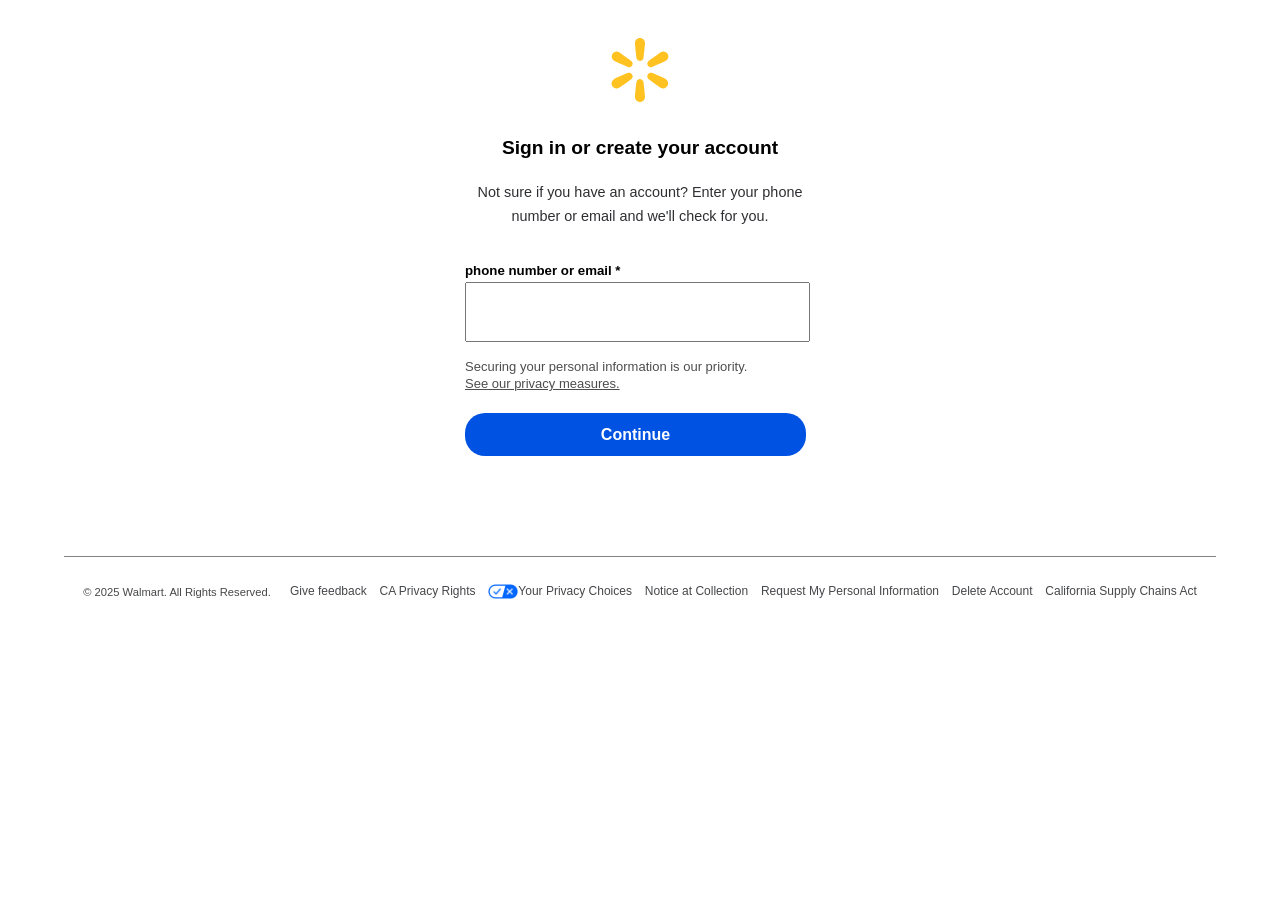
<file: clone of walmart/sign-in.html>
<!DOCTYPE html>
<html lang="en">
<head>
    <meta charset="UTF-8">
    <meta name="viewport" content="width=device-width, initial-scale=1.0">
    <title>Walmart sign-in</title>
    <link rel="stylesheet" href="stylecart.css">
</head>
<body>
    <header>
        <div class="account-h-w">
            <div class="create-account">
                <div class="walmart-img">
                    <div class="walmart-logo1"></div>
                </div>
                <h1 class="account-heading">Sign in or create your account</h1>
                <p class="account-p">Not sure if you have an account? Enter your phone number or email and we'll check for you.</p>
                <h5 class="h5">phone number or email *</h5>
                <input type="text" placeholder="" class="phone-number-or-email">
                <p class="information">Securing your personal information is our priority.</p>
                <a class="s-o-p-m">See our privacy measures.</a>
                <button class="Continue-btn">Continue</button>
            </div>
        </div>
    </header>   
    <footer>
        <div class="footer2">
            <div class="copy-right">© 2025 Walmart. All Rights Reserved.</div>
            <ul class="ul-a">
                <a>Give feedback</a>
                <a>CA Privacy Rights</a>
                <a class="a-flex"><div class="privacy-img"></div>Your Privacy Choices</a>
                <a>Notice at Collection</a>
                <a>Request My Personal Information</a>
                <a>Delete Account</a>
                <a>California Supply Chains Act</a>
            </ul>
        </div>
    </footer>
</body>
</html>
</file>
<file: clone of walmart/stylecart.css>
* {
    margin: 0;
    padding: 0;
    font-family: Arial, Helvetica, sans-serif;
}
.navbar {
    height: 75px;
    background-color: #0053e2;
    display: flex;
    align-items: center;
    justify-content: space-evenly;
}
.logo {
    height: 36px;
    width: 36px;
}
.walmart-logo {
    background-image: url(walmart.img1/walmart-logo.svg);
    background-size: cover;
    height: 36px;
    width: 36px;
}
.logo:hover {
    background-color: #001360;
    border-radius: 50%;
    padding: 0.40rem;
}
/* .nav-location {
    height: 52px;
    width: 315px;
    background-color: #002e99;
    border-radius: 25px;
    display: flex;
    align-items: center;
    justify-content: space-evenly;
}
.location-img {
    height: 34px;
    width: 34px;
    background-image: url(walmart.images/location.png);
    background-size: cover;
}
.span-heading {
    display: block;
}
.b-heading {
    font-size: 1rem;
    color: #ffffff;
    font-weight: bold;
}
.s-heading {
    font-size: 0.75rem;
    color: #ffffff;
}
.drop-down-icon {
    font-size: 0.85rem;
    color: #ffffff;
    display: inline;
}
.nav-location:hover {
    background-color: #001360;
} */
.cart-nav-search-bar {
    height: 52px;
    width: 920px;
    background-color: #ffffff;
    border-radius: 25px;
    display: flex;
    align-items: center;
    justify-content: space-evenly;
}
.search-input {
    height: 50px;
    width: 90%;
    border: none;
    border-radius: 25px;
    margin-left: 1%;
    color: #002e99;
}
.search-icon {
    height: 33px;
    width: 33px;
    background-color: #002e99;
    color: #ffffff;
    border-radius: 50%;
    display: flex;
    align-items: center;
    justify-content: center;
}
.s-icon {
   height: 20px;
   width: 20px;
}
.nav-items {
    height: 52px;
    width: 115px;
    display: flex;
    align-items: center;
    justify-content: space-evenly;
}
.span-heading-one {
    font-size: 0.80rem;
    color: #ffffff;
}
.span-heading-two {
    font-size: 1rem;
    color: #ffffff;
    font-weight: bolder;
}
.item-icon {
    font-size: 1rem;
    color: #ffffff;
}
.block-headings {
    display: block;
}
.nav-items:hover {
    background-color: #001360;
    border-radius: 26px;
    padding: 0.10rem;
}
.nav-account {
    height: 52px;
    width: 115px;
    display: flex;
    align-items: center;
    justify-content: space-evenly;
}
.nav-account:hover {
    background-color: #001360;
    border-radius: 26px;
    padding: 0.10rem;
}
.cart-icon {
    color: #ffffff;
    font-size: 1rem;
    font-weight: bolder;
    margin-left: 12%;
}
.cart-heading {
    color: #ffffff;
    font-size: 0.85rem;
}
.nav-cart {
    display: inline;
    align-items: center;
    justify-content: space-evenly;
}
.nav-cart:hover {
    background-color: #001360;
    border-radius: 50%;
    padding: 0.65rem;
}
.panel {
    height: 50px;
    background-color: #c9dcfd;
    display: flex;
    align-items: center;
    justify-content: space-evenly;
}
.depart {
    height: 32px;
    width: 125px;
    background-color: #ffffff;
    color: #001360;
    border-radius: 15px;
    font-weight: bold;
    font-size: 0.85rem;
    display: flex;
    align-items: center;
    justify-content: center;
}
.depart:hover {
    border: 1px solid #001360;
}
.sev {
    height: 32px;
    width: 95px;
    background-color: #ffffff;
    color: #001360;
    border-radius: 15px;
    font-weight: bold;
    font-size: 0.85rem;
    display: flex;
    align-items: center;
    justify-content: center;
}
.sev:hover {
    border: 1px solid #001360;
}
.panel-ops {
    display: flex;
    width: 60%;
    margin-right: 15%;
    column-gap: 0.40rem;
}
.a-one {
    height: 32px;
    width: 88px;
    background-color: #ffffff;
    color: #001360;
    font-size: 0.85rem;
    border-radius: 15px;
    display: flex;
    align-items: center;
    justify-content: center;
}
.a-two {
    height: 32px;
    width: 126px;
    background-color: #ffffff;
    color: #001360;
    font-size: 0.85rem;
    border-radius: 15px;
    display: flex;
    align-items: center;
    justify-content: center;
}
.more {
    height: 32px;
    width: 80px;
    background-color: #ffffff;
    color: #001360;
    border: 1px solid #001360;
    border-radius: 15px;
    font-weight: bolder;
    font-size: 0.85rem;
    display: flex;
    align-items: center;
    justify-content: center;
}
.more:hover {
    background-color: #c9dcfd;
}
.empty-headings {
    display: flex;
}
.cart-heading-one {
    font-size: 1.3rem;
    color: #2e2f32;
    margin-top: 3%;
    margin-left: 8%;
}
.cart-heading-two {
    font-size: 1.3rem;
    color: #46474a;
    margin-top: 3%;
    margin-left: 0.101%;
}
.cart-center {
    display: flex;
    align-items: center;
    justify-content: center; 
}
.cart-details {
    height: 100%;
    width: 503px;
}
.cart-logo {
    display: flex;
    justify-content: center;
}
.cart-img {
    background-image: url(walmart.img1/empty-cart.svg);
    background-size: cover;
    height: 200px;
    width: 240px;
    margin-top: 3%;
    align-items: center;
}
.cart-line-one {
    font-size: 1.3rem;
    font-weight: 700;
    text-align: center;
}
.cart-btn {
    display: flex;
    justify-content: center;
}
.c-sign-in {
    height: 40px;
    width: 195px;
    background-color: #0053e2;
    color: #ffffff;
    border: none;
    border-radius: 20px;
    font-size: 1rem;
    font-weight: 550;
    margin-top: 3%;
}
.hr-line {
    margin-top: 5%;
    color: #e2e6e7;
}
.cart-line-two {
    font-size: 1.3rem;
    font-weight: 700;
    text-align: center;
    margin-top: 4%;
}
.cart-para {
    font-size: 0.85rem;
    color: #46474a;
    text-align: center;
    margin-top: 1.5%;
}
.section {
    display: flex;
    align-items: center;
    justify-content: center;
}
.a-section {
    height: 96px;
    width: 402px;
    margin-top: 2%;
    display: flex;
    align-items: center;
    justify-content: center;
    flex-wrap: wrap;
    column-gap: 1rem;
}
.a-One {
    height: 32px;
    width: 112px;
    border: 1px solid #2e2f32;
    color: #2e2f32;
    border-radius: 15px;
    display: flex;
    align-items: center;
    justify-content: center;
    font-size: 0.85rem;
}
.a-One:hover {
    border: 1px solid #0f1111;
}
.a-Two {
    height: 32px;
    width: 135px;
    border: 1px solid #2e2f32;
    color: #2e2f32;;
    border-radius: 15px;
    display: flex;
    align-items: center;
    justify-content: center;
    font-size: 0.85rem;
}
.a-Two:hover {
    border: 2px solid #0f1111;
}
.a-Three {
    height: 32px;
    width: 105px;
    border: 1px solid #2e2f32;
    color: #2e2f32;
    border-radius: 15px;
    display: flex;
    align-items: center;
    justify-content: center;
    font-size: 0.85rem;
}
.a-Three:hover {
    border: 2px solid #0f1111;
}
.a-Four {
    height: 32px;
    width: 120px;
    border: 1px solid #2e2f32;
    color: #2e2f32;
    border-radius: 15px;
    display: flex;
    align-items: center;
    justify-content: center;
    font-size: 0.85rem;
}
.a-Four:hover {
    border: 2px solid #0f1111;
}
/* Sign-in page desgin*/
.account-h-w {
    display: flex;
    align-items: center;
    justify-content: center;
    margin-top: 3%;
}
.create-account {
    height: 428px;
    width: 350px;
}
.walmart-img {
    height: 64px;
    width: 64px;
    display: block;
    margin: auto;
    margin-bottom: 10%;
}
.walmart-logo1 {
    background-image: url(walmart.img1/walmart-logo.svg);
    background-size: cover;
    height: 64px;
    width: 64px;
}
.account-heading {
    font-size: 1.2rem;
    text-align: center;
}
.account-p {
    font-size: 0.90rem;
    text-align: center;
    text-align: center;
    line-height: 1.5rem;
    color: #2e2f32;
    margin-top: 6%;
}
.phone-number-or-email{
    height: 56px;
    width: 341px;
}
.h5{
    margin-top: 10%;
    margin-bottom: 1%;
}
.s-o-p-m{
    text-decoration: underline;
    font-weight: 400;
    font-size: small;
    color: rgb(78, 77, 77);
}
.information{
    font-weight: 400;
    font-size: small;
    color: rgb(78, 77, 77);
    margin-top: 5%;
}
.Continue{
    background-color: #0053e2;
}
.Continue-btn {
    height: 43px;
    width: 341px;
    background-color: #0053e2;
    color: #ffffff;
    border: none;
    border-radius: 20px;
    font-size: 1rem;
    font-weight: 700;
    margin-top: 6%;
}
/* footer */
.footer1 {
    height: 70px;
    width: 90%;
    display: flex;
    align-items: center;
    justify-content: space-evenly;
    font-size: 0.75rem;
    color: #46474a;
    margin-top: 3%;
    margin-left: 5%;
    border-top: 0.80px solid #828386;
}
.copy-right {
    font-size: 0.70rem;
    color: #46474a;
}
.ul-a {
    display: flex;
    justify-content: space-evenly;
    column-gap: 0.80rem;
}
.a-flex {
    display: flex;
    text-decoration: none;
    color: #46474a;
}
.privacy-img {
    height: 15px;
    width: 30px;
    background-image: url(walmart.img1/right\ or\ wrong.png);
    background-size: cover;
}
/* sign in page footer */
.footer2 {
    height: 70px;
    width: 90%;
    display: flex;
    align-items: center;
    justify-content: space-evenly;
    font-size: 0.75rem;
    color: #46474a;
    margin-top: 7%;
    margin-left: 5%;
    border-top: 0.80px solid #828386;
}
</file>
